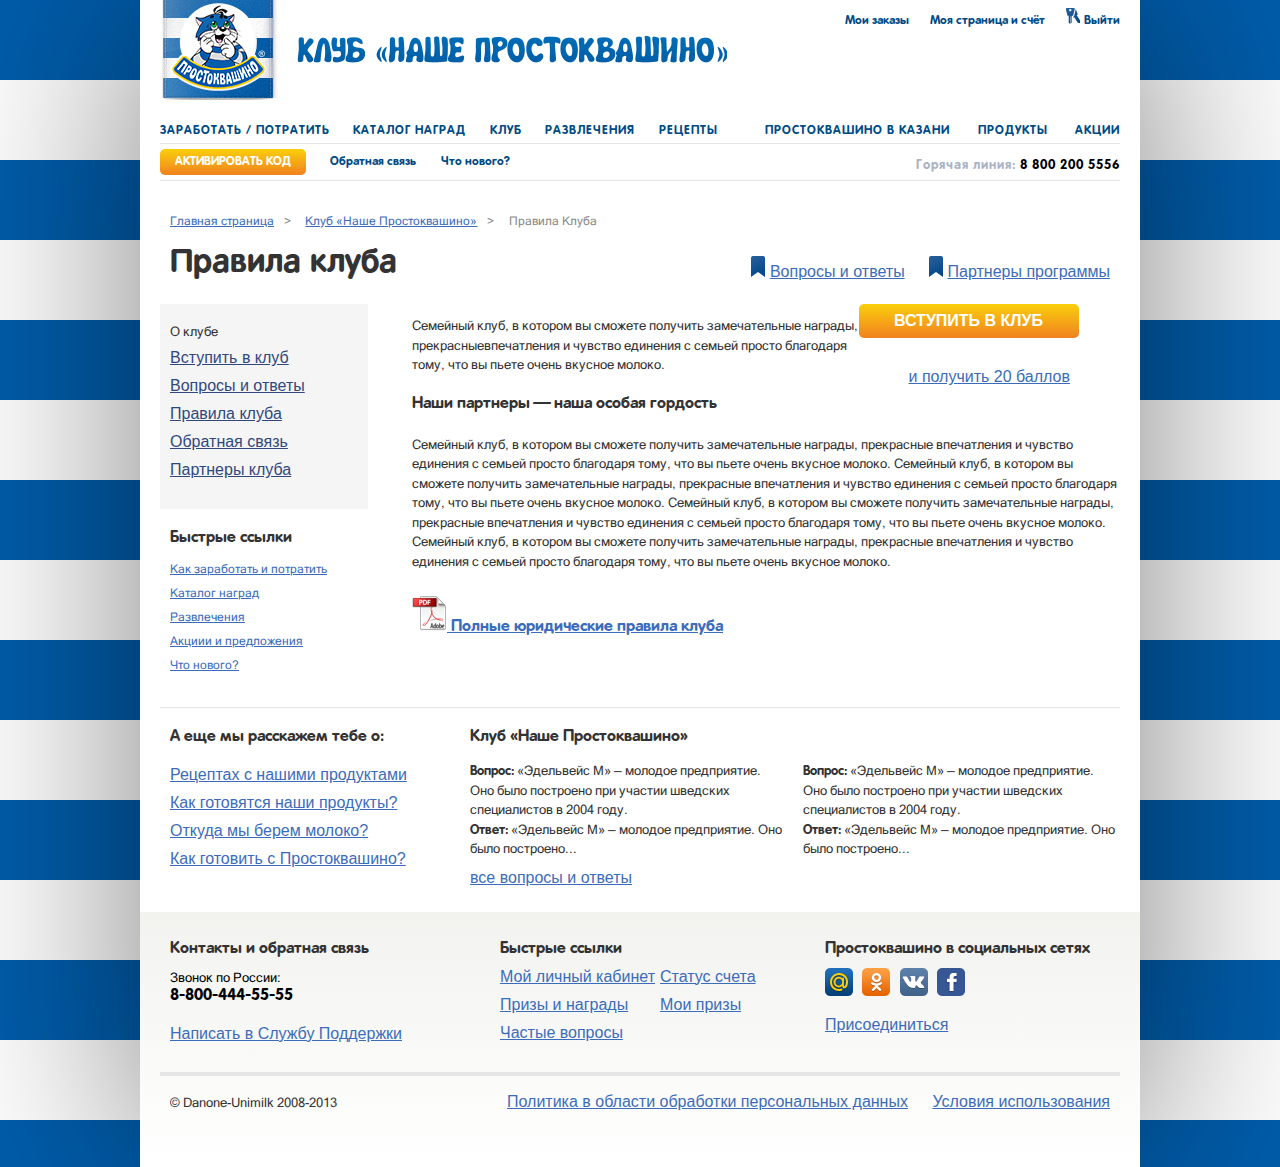
<file: index.html>
<!DOCTYPE html>
<html>
<head>
    <meta http-equiv="Content-Type" content="text/html; charset=utf-8">
    <meta name="viewport" content="width=device-width, initial-scale=1.0">
    <TITLE>PR_CLUB_Rules</TITLE>
    <link media="all" rel="stylesheet" type="text/css" href="css/reset.css">
    <link media="all" rel="stylesheet" type="text/css" href="css/style.css">
    <!--[if IE]>
    <link rel="stylesheet" type="text/css" href="css/ie.css"/>
    <![endif]-->
</head>
<body>
<div id="wrapper">
    <header id="header">
        <div class="header-logo">
            <div class="logo"><a href="#">PR_CLUB_Rules</a></div>
            <div class="authorization">
                <ul>
                    <li><a href="#">Мои заказы</a></li>
                    <li><a href="#">Моя страница и счёт</a></li>
                    <li><a class="key" href="#">Выйти</a></li>
                </ul>
            </div>
        </div>
        <nav class="main-nav">
                <ul class="main-left">
                    <li><a href="#">заработать / потратить</a></li>
                    <li><a href="#">Каталог наград</a></li>
                    <li><a href="#">Клуб</a></li>
                    <li><a href="#">Развлечения</a></li>
                    <li><a href="#">Рецепты</a></li>
                </ul>
                <ul class="main-right">
                    <li><a href="#">простоквашино в казани</a></li>
                    <li><a href="#">продукты</a></li>
                    <li><a href="#">акции</a></li>
                </ul>
        </nav>
        <div class="navbar">
                <ul>
                    <li><a class="primary_button" href="#">активировать код</a></li>
                    <li><a class="button_2" href="#">Обратная связь</a></li>
                    <li><a href="#">Что нового?</a></li>
                </ul>
                <div class="phone">
                    <a href="tel:8-800-200-5556">Горячая линия:<b> 8 800 200 5556 </b></a>
                </div>
        </div>
    </header>
    <main id="main">
        <div class="breadcrumbs">
            <ul>
                <li><a href="#">Главная страница</a></li>
                <li><a href="#">Клуб «Наше Простоквашино»</a></li>
                <li>Правила Клуба</li>
            </ul>
        </div>
        <ul class="title">
            <li><a href="#">Вопросы и ответы</a></li>
            <li><a href="#">Партнеры программы</a></li>
        </ul>
        <h1>Правила клуба</h1>

        <div class="main-container">
                <aside class="club-menu">
                    <div class="regulations">
                        <h3>О клубе</h3>
                        <ul>
                            <li><a href="#">Вступить в клуб</a></li>
                            <li><a href="#">Вопросы и ответы</a></li>
                            <li><a href="#">Правила клуба</a></li>
                            <li><a href="#">Обратная связь</a></li>
                            <li><a href="#">Партнеры клуба</a></li>
                        </ul>
                    </div>
                    <h2>Быстрые ссылки</h2>
                    <ul class="quick_links">
                        <li><a href="#">Как заработать и потратить</a></li>
                        <li><a href="#">Каталог наград</a></li>
                        <li><a href="#">Развлечения</a></li>
                        <li><a href="#">Акциии и предложения</a></li>
                        <li><a href="#">Что нового?</a></li>
                    </ul>
                </aside>
                <div class="main-inform">
                    <div class="scores">
                        <a class="new_member" href="#"><b>Вступить в клуб</b></a>
                        <span><a href="#">и получить 20 баллов</a></span>
                    </div>
                    <p>
                        Семейный клуб, в котором вы сможете получить замечательные награды, прекрасныевпечатления и
                        чувство единения с семьей просто благодаря тому, что вы пьете очень вкусное молоко.
                    </p>

                    <h2>Наши партнеры — наша особая гордость</h2>

                    <p class="text">Семейный клуб, в котором вы сможете получить замечательные награды, прекрасные
                        впечатления и чувство единения с семьей просто благодаря тому, что вы пьете очень вкусное
                        молоко. Семейный клуб, в котором вы сможете получить замечательные награды, прекрасные
                        впечатления и чувство единения с семьей просто благодаря тому, что вы пьете очень вкусное
                        молоко. Семейный клуб, в котором вы сможете получить замечательные награды, прекрасные
                        впечатления и чувство единения с семьей просто благодаря тому, что вы пьете очень вкусное
                        молоко. Семейный клуб, в котором вы сможете получить замечательные награды, прекрасные
                        впечатления и чувство единения с семьей просто благодаря тому, что вы пьете очень вкусное
                        молоко. </p>
                    <a class="rules" href="#" download>Полные юридические правила клуба</a>
                </div>
        </div>
        <div class="add-inform">
                <div class="we-inform">
                    <h2>А еще мы расскажем тебе о:</h2>
                    <ul>
                        <li><a href="#">Рецептах с нашими продуктами</a></li>
                        <li><a href="#">Как готовятся наши продукты?</a></li>
                        <li><a href="#">Откуда мы берем молоко?</a></li>
                        <li><a href="#">Как готовить с Простоквашино?</a></li>
                    </ul>
                </div>
                <div class="question">
                    <h2>Клуб «Наше Простоквашино»</h2>
                    <div class="question2">
                    <article>
                        <p><span class="bold">Вопрос:</span> «Эдельвейс М» — молодое предприятие. Оно было построено при
                        участии шведских специалистов в 2004 году.
                        </p>
                        <p><span class="bold">Ответ:</span> «Эдельвейс М» — молодое предприятие. Оно было построено...</p>
                    </article>
                    <article><p><span class="bold">Вопрос:</span> «Эдельвейс М» — молодое предприятие. Оно было построено
                        при участии шведских специалистов в 2004 году.
                        </p>
                        <p><span class="bold">Ответ:</span> «Эдельвейс М» — молодое предприятие. Оно было построено...</p>
                    </article>
                </div>
                    <a href="#">все вопросы и ответы</a>
                </div>
        </div>
    </main>
    <footer id="footer">
        <div class="footer_content">
                <div class="contact">
                    <h2>Контакты и обратная связь</h2>
                    <a class="phone2" href="tel:8-800-444-5555">Звонок по России:<br><span> 8-800-444-55-55 </span></a>
                    <br><a class="technical_support" href="#">Написать в Службу Поддержки</a>
                </div>
                <div class="quick-link">
                    <h2>Быстрые ссылки</h2>
                    <ul>
                        <li><a href="#">Мой личный кабинет</a></li>
                        <li><a href="#">Статус счета</a></li>
                        <li><a href="#">Призы и награды</a></li>
                        <li><a href="#">Мои призы</a></li>
                        <li><a href="#">Частые вопросы</a></li>
                    </ul>
                </div>
                <div class="social">
                    <h2>Простоквашино в социальных сетях</h2>
                    <ul>
                        <li class="mail-ru"><a href="https://mail.ru/">mail.ru</a></li>
                        <li class="ok"><a href="http://ok.ru/">ok</a></li>
                        <li class="vk"><a href="http://vk.com/">vk</a></li>
                        <li class="fb"><a href="https://www.facebook.com/">fb</a></li>
                    </ul>
                    <a href="#">Присоединиться</a>
                </div>
        </div>
        <div class="copyright">
                <p>&copy; Danone-Unimilk 2008-2013</p>
                <ul>
                    <li><a href="#">Политика в области обработки персональных данных</a></li>
                    <li><a href="#">Условия использования</a></li>
                </ul>
        </div>

    </footer>
</div>
</body>
</html>
</file>
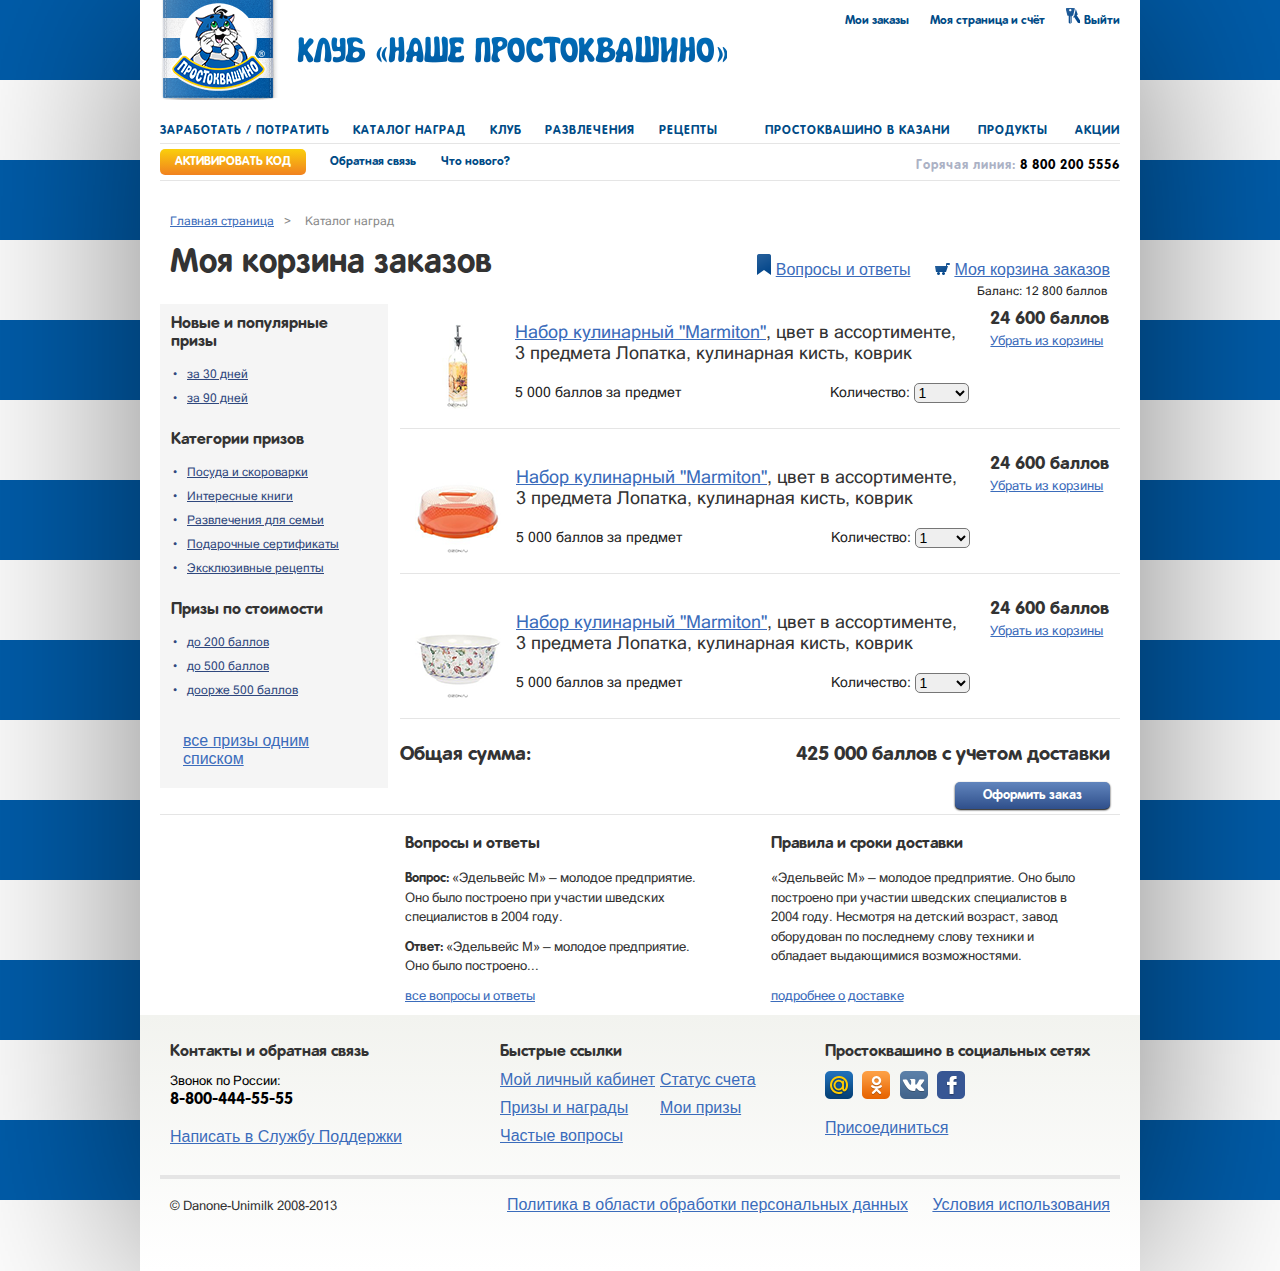
<file: cart.html>
<!DOCTYPE html>
<html>
<head>
    <meta http-equiv="Content-Type" content="text/html; charset=utf-8">
    <meta name="viewport" content="width=device-width, initial-scale=1.0">
    <TITLE>PR_CLUB_Cart</TITLE>
    <link media="all" rel="stylesheet" type="text/css" href="css/reset.css">
    <link media="all" rel="stylesheet" type="text/css" href="css/style.css">
    <!--[if IE]>
    <link rel="stylesheet" type="text/css" href="css/ie.css"/>
    <![endif]-->
</head>
<body>
<div id="wrapper">
    <header id="header">
        <div class="header-logo">
            <div class="logo"><a href="#">PR_CLUB_Rules</a></div>
            <div class="authorization">
                <ul>
                    <li><a href="#">Мои заказы</a></li>
                    <li><a href="#">Моя страница и счёт</a></li>
                    <li><a class="key" href="#">Выйти</a></li>
                </ul>
            </div>
        </div>
        <nav class="main-nav">
            <ul class="main-left">
                <li><a href="#">заработать / потратить</a></li>
                <li><a href="#">Каталог наград</a></li>
                <li><a href="#">Клуб</a></li>
                <li><a href="#">Развлечения</a></li>
                <li><a href="#">Рецепты</a></li>
            </ul>
            <ul class="main-right">
                <li><a href="#">простоквашино в казани</a></li>
                <li><a href="#">продукты</a></li>
                <li><a href="#">акции</a></li>
            </ul>
        </nav>
        <div class="navbar">
            <ul>
                <li><a class="primary_button" href="#">активировать код</a></li>
                <li><a class="button_2" href="#">Обратная связь</a></li>
                <li><a href="#">Что нового?</a></li>
            </ul>
            <div class="phone">
                <a href="tel:8-800-200-5556">Горячая линия:<b> 8 800 200 5556 </b></a>
            </div>
        </div>
    </header>
    <main id="main">
        <div class="breadcrumbs">
            <ul>
                <li><a href="#">Главная страница</a></li>
                <li>Каталог наград</li>
            </ul>
        </div>
        <div class="menu_score">
            <ul>
                <li class="que"><a href="#">Вопросы и ответы</a></li>
                <li class="order"><a href="#">Моя корзина заказов</a></li>
            </ul>
            <span>Баланс: 12 800 баллов</span>
        </div>
        <h1>Моя корзина заказов</h1>

        <div class="main-container">
                <aside class="club-menu">
                    <div class="awards">
                        <h2>Новые и популярные призы</h2>
                        <ul>
                            <li><a href="#">за 30 дней</a></li>
                            <li><a href="#">за 90 дней</a></li>
                        </ul>

                        <h2>Категории призов</h2>
                        <ul>
                            <li><a href="#">Посуда и скороварки</a></li>
                            <li><a href="#">Интересные книги</a></li>
                            <li><a href="#">Развлечения для семьи</a></li>
                            <li><a href="#">Подарочные сертификаты</a></li>
                            <li><a href="#">Эксклюзивные рецепты</a></li>
                        </ul>
                        <h2>Призы по стоимости</h2>
                        <ul>
                            <li><a href="#">до 200 баллов</a></li>
                            <li><a href="#">до 500 баллов</a></li>
                            <li><a href="#">доорже 500 баллов</a></li>
                        </ul>
                        <a class="all-awards" href="#">все призы одним списком</a></div>
                </aside>
                <div class="main-content">
                    <form action="#" class="inquiry-form">
                        <ul class="prizes">
                            <li>
                                <figure class="figure"><img src="images/img-cart-1.png" alt="marmiton"></figure>
                                <div class="prize">
                                    <div class="award-description">
                                        <p><a href="#">Набор кулинарный "Marmiton"</a>, цвет в ассортименте, 3 предмета
                                            Лопатка,
                                            кулинарная кисть, коврик</p>
                                        <span>5 000 баллов за предмет</span>
                                        <span class="cart-amt">Количество: <select name="quantity">
                                            <option selected value="1">1</option>
                                            <option value="2">2</option>
                                            <option value="3">3</option>
                                            <option value="4">4</option>
                                            <option value="5">5</option>
                                            </select>
                                        </span>
                                    </div>
                                    <div class="remove_cart">
                                        <span>24 600 баллов<a href="#">Убрать из корзины</a></span>
                                    </div>
                                </div>
                            </li>
                            <li>
                                <figure class="figure"><img src="images/img-cart-2.png" alt="marmiton"></figure>
                                <div class="prize">
                                    <div class="award-description">
                                        <p><a href="#">Набор кулинарный "Marmiton"</a>, цвет в ассортименте, 3 предмета
                                            Лопатка,
                                            кулинарная кисть, коврик</p>
                                        <span>5 000 баллов за предмет</span>
                                        <span class="cart-amt">Количество: <select name="quantity">
                                            <option selected value="1">1</option>
                                            <option value="2">2</option>
                                            <option value="3">3</option>
                                            <option value="4">4</option>
                                            <option value="5">5</option>
                                        </select>
                                        </span>
                                    </div>
                                    <div class="remove_cart">
                                        <span>24 600 баллов<a href="#">Убрать из корзины</a></span>
                                    </div>
                                </div>
                            </li>
                            <li>
                                <figure class="figure"><img src="images/img-cart-3.png" alt="marmiton"></figure>
                                <div class="prize">
                                    <div class="award-description">
                                        <p><a href="#">Набор кулинарный "Marmiton"</a>, цвет в ассортименте, 3 предмета
                                            Лопатка,
                                            кулинарная кисть, коврик</p>
                                        <span>5 000 баллов за предмет</span>
                                        <span class="cart-amt">Количество: <select name="quantity">
                                            <option selected value="1">1</option>
                                            <option value="2">2</option>
                                            <option value="3">3</option>
                                            <option value="4">4</option>
                                            <option value="5">5</option>
                                        </select>
                                        </span>
                                    </div>
                                    <div class="remove_cart">
                                        <span>24 600 баллов<a href="#">Убрать из корзины</a></span>
                                    </div>
                                </div>
                            </li>
                        </ul>
                        <div class="order-price">
                            <span>Общая сумма:</span>
                            <div class="checkout">
                                <span>425 000 баллов с учетом доставки</span>
                                <input class="code_button" type="button" value="Оформить заказ">
                            </div>
                        </div>

                    </form>

            </div>
        </div>
        <div class="add-inform-cart">
            <h2>Вопросы и ответы</h2>
            <article>
                <p><span class="bold">Вопрос:</span> «Эдельвейс М» — молодое предприятие. Оно было построено при
                    участии шведских специалистов в 2004 году.
                </p>

                <p><span class="bold">Ответ:</span> «Эдельвейс М» — молодое предприятие. Оно было построено...
                </p>
                <a href="#">все вопросы и ответы</a>
            </article>
            <h2>Правила и сроки доставки</h2>
            <article>
                <p class="rules">«Эдельвейс М» — молодое предприятие. Оно было построено при участии шведских
                    специалистов в 2004 году. Несмотря на детский возраст, завод оборудован по последнему слову техники
                    и
                    обладает выдающимися возможностями.</p>
                <a href="#">подробнее о доставке</a>
            </article>
        </div>

    </main>
    <footer id="footer">
        <div class="footer_content">
            <div class="contact">
                <h2>Контакты и обратная связь</h2>
                <a class="phone2" href="tel:8-800-444-5555">Звонок по России:<br><span> 8-800-444-55-55 </span></a>
                <br><a class="technical_support" href="#">Написать в Службу Поддержки</a>
            </div>
            <div class="quick-link">
                <h2>Быстрые ссылки</h2>
                <ul>
                    <li><a href="#">Мой личный кабинет</a></li>
                    <li><a href="#">Статус счета</a></li>
                    <li><a href="#">Призы и награды</a></li>
                    <li><a href="#">Мои призы</a></li>
                    <li><a href="#">Частые вопросы</a></li>
                </ul>
            </div>
            <div class="social">
                <h2>Простоквашино в социальных сетях</h2>
                <ul>
                    <li class="mail-ru"><a href="https://mail.ru/">mail.ru</a></li>
                    <li class="ok"><a href="http://ok.ru/">ok</a></li>
                    <li class="vk"><a href="http://vk.com/">vk</a></li>
                    <li class="fb"><a href="https://www.facebook.com/">fb</a></li>
                </ul>
                <a href="#">Присоединиться</a>
            </div>
        </div>
        <div class="copyright">
            <p>&copy; Danone-Unimilk 2008-2013</p>
            <ul>
                <li><a href="#">Политика в области обработки персональных данных</a></li>
                <li><a href="#">Условия использования</a></li>
            </ul>
        </div>

    </footer>
</div>
</body>
</html>
</file>
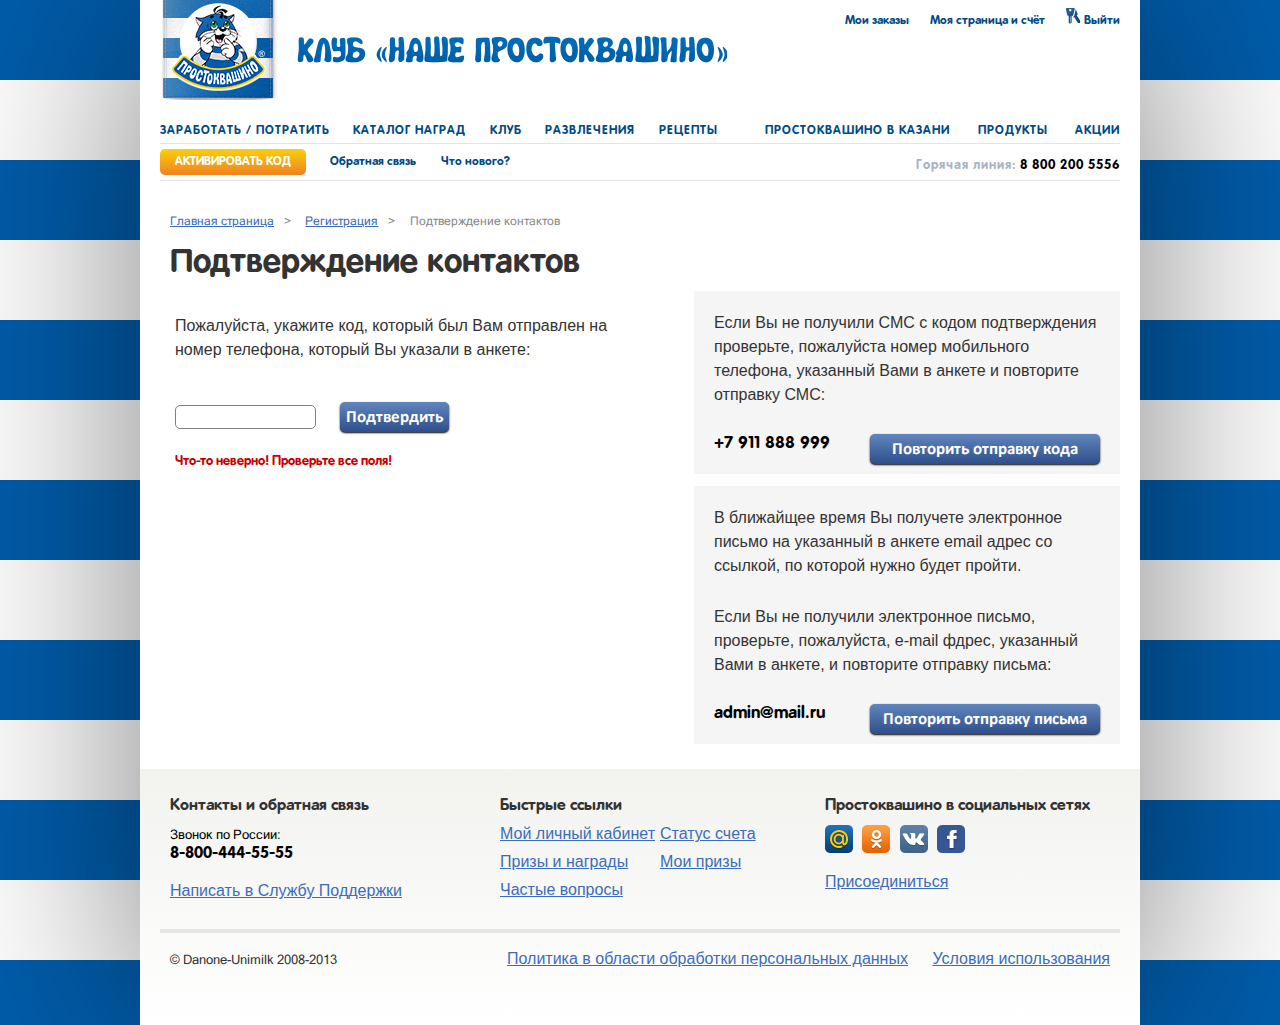
<file: contacts.html>
<!DOCTYPE html>
<html>
<head>
    <meta http-equiv="Content-Type" content="text/html; charset=utf-8">
    <meta name="viewport" content="width=device-width, initial-scale=1.0">
    <TITLE>PR_CLUB_Contacts</TITLE>
    <link media="all" rel="stylesheet" type="text/css" href="css/reset.css">
    <link media="all" rel="stylesheet" type="text/css" href="css/style.css">
    <!--[if IE]>
    <link rel="stylesheet" type="text/css" href="css/ie.css"/>
    <![endif]-->
</head>
<body>
<div id="wrapper">
    <header id="header">
        <div class="header-logo">
            <div class="logo"><a href="#">PR_CLUB_Rules</a></div>
            <div class="authorization">
                <ul>
                    <li><a href="#">Мои заказы</a></li>
                    <li><a href="#">Моя страница и счёт</a></li>
                    <li><a class="key" href="#">Выйти</a></li>
                </ul>
            </div>
        </div>
        <nav class="main-nav">
            <ul class="main-left">
                <li><a href="#">заработать / потратить</a></li>
                <li><a href="#">Каталог наград</a></li>
                <li><a href="#">Клуб</a></li>
                <li><a href="#">Развлечения</a></li>
                <li><a href="#">Рецепты</a></li>
            </ul>
            <ul class="main-right">
                <li><a href="#">простоквашино в казани</a></li>
                <li><a href="#">продукты</a></li>
                <li><a href="#">акции</a></li>
            </ul>
        </nav>
        <div class="navbar">
            <ul>
                <li><a class="primary_button" href="#">активировать код</a></li>
                <li><a class="button_2" href="#">Обратная связь</a></li>
                <li><a href="#">Что нового?</a></li>
            </ul>
            <div class="phone">
                <a href="tel:8-800-200-5556">Горячая линия:<b> 8 800 200 5556 </b></a>
            </div>
        </div>
    </header>
    <main id="main">
        <div class="breadcrumbs">
            <ul>
                <li><a href="#">Главная страница</a></li>
                <li><a href="#">Регистрация</a></li>
                <li>Подтверждение контактов</li>
            </ul>
        </div>
        <h1>Подтверждение контактов</h1>

        <div class="main-form">
            <div class="confirmation_code">
                    <p>Пожалуйста, укажите код, который был Вам отправлен на номер телефона,
                        который Вы указали в анкете:</p>
                    <input class="form" type="password">
                    <input class="code_button" type="button" value="Подтвердить">
                <p class="attention">Что-то неверно! Проверьте все поля!</p>
            </div>
            <div class="repeat_code">
                <div class="code_phone">
                    <p>Если Вы не получили СМС с кодом подтверждения проверьте,
                        пожалуйста номер мобильного телефона, указанный Вами
                        в анкете и повторите отправку СМС:</p>
                    <span>+7 911 888 999</span>
                    <input class="code_button" type="button" value="Повторить отправку кода">
                </div>
                <div class="code_email">
                    <p>В ближайщее время Вы получете электронное письмо
                        на указанный в анкете email адрес со ссылкой,
                        по которой нужно будет пройти.</p>

                    <p>Если Вы не получили электронное письмо, проверьте,
                        пожалуйста, e-mail фдрес, указанный Вами в анкете,
                        и повторите отправку письма:</p>
                    <span>admin@mail.ru</span>
                    <input class="code_button" type="button" value="Повторить отправку письма">
                </div>

            </div>
        </div>
    </main>
    <footer id="footer">
        <div class="footer_content">
            <div class="contact">
                <h2>Контакты и обратная связь</h2>
                <a class="phone2" href="tel:8-800-444-5555">Звонок по России:<br><span> 8-800-444-55-55 </span></a>
                <br><a class="technical_support" href="#">Написать в Службу Поддержки</a>
            </div>
            <div class="quick-link">
                <h2>Быстрые ссылки</h2>
                <ul>
                    <li><a href="#">Мой личный кабинет</a></li>
                    <li><a href="#">Статус счета</a></li>
                    <li><a href="#">Призы и награды</a></li>
                    <li><a href="#">Мои призы</a></li>
                    <li><a href="#">Частые вопросы</a></li>
                </ul>
            </div>
            <div class="social">
                <h2>Простоквашино в социальных сетях</h2>
                <ul>
                    <li class="mail-ru"><a href="https://mail.ru/">mail.ru</a></li>
                    <li class="ok"><a href="http://ok.ru/">ok</a></li>
                    <li class="vk"><a href="http://vk.com/">vk</a></li>
                    <li class="fb"><a href="https://www.facebook.com/">fb</a></li>
                </ul>
                <a href="#">Присоединиться</a>
            </div>
        </div>
        <div class="copyright">
            <p>&copy; Danone-Unimilk 2008-2013</p>
            <ul>
                <li><a href="#">Политика в области обработки персональных данных</a></li>
                <li><a href="#">Условия использования</a></li>
            </ul>
        </div>
    </footer>
</div>
</body>
</html>
</file>
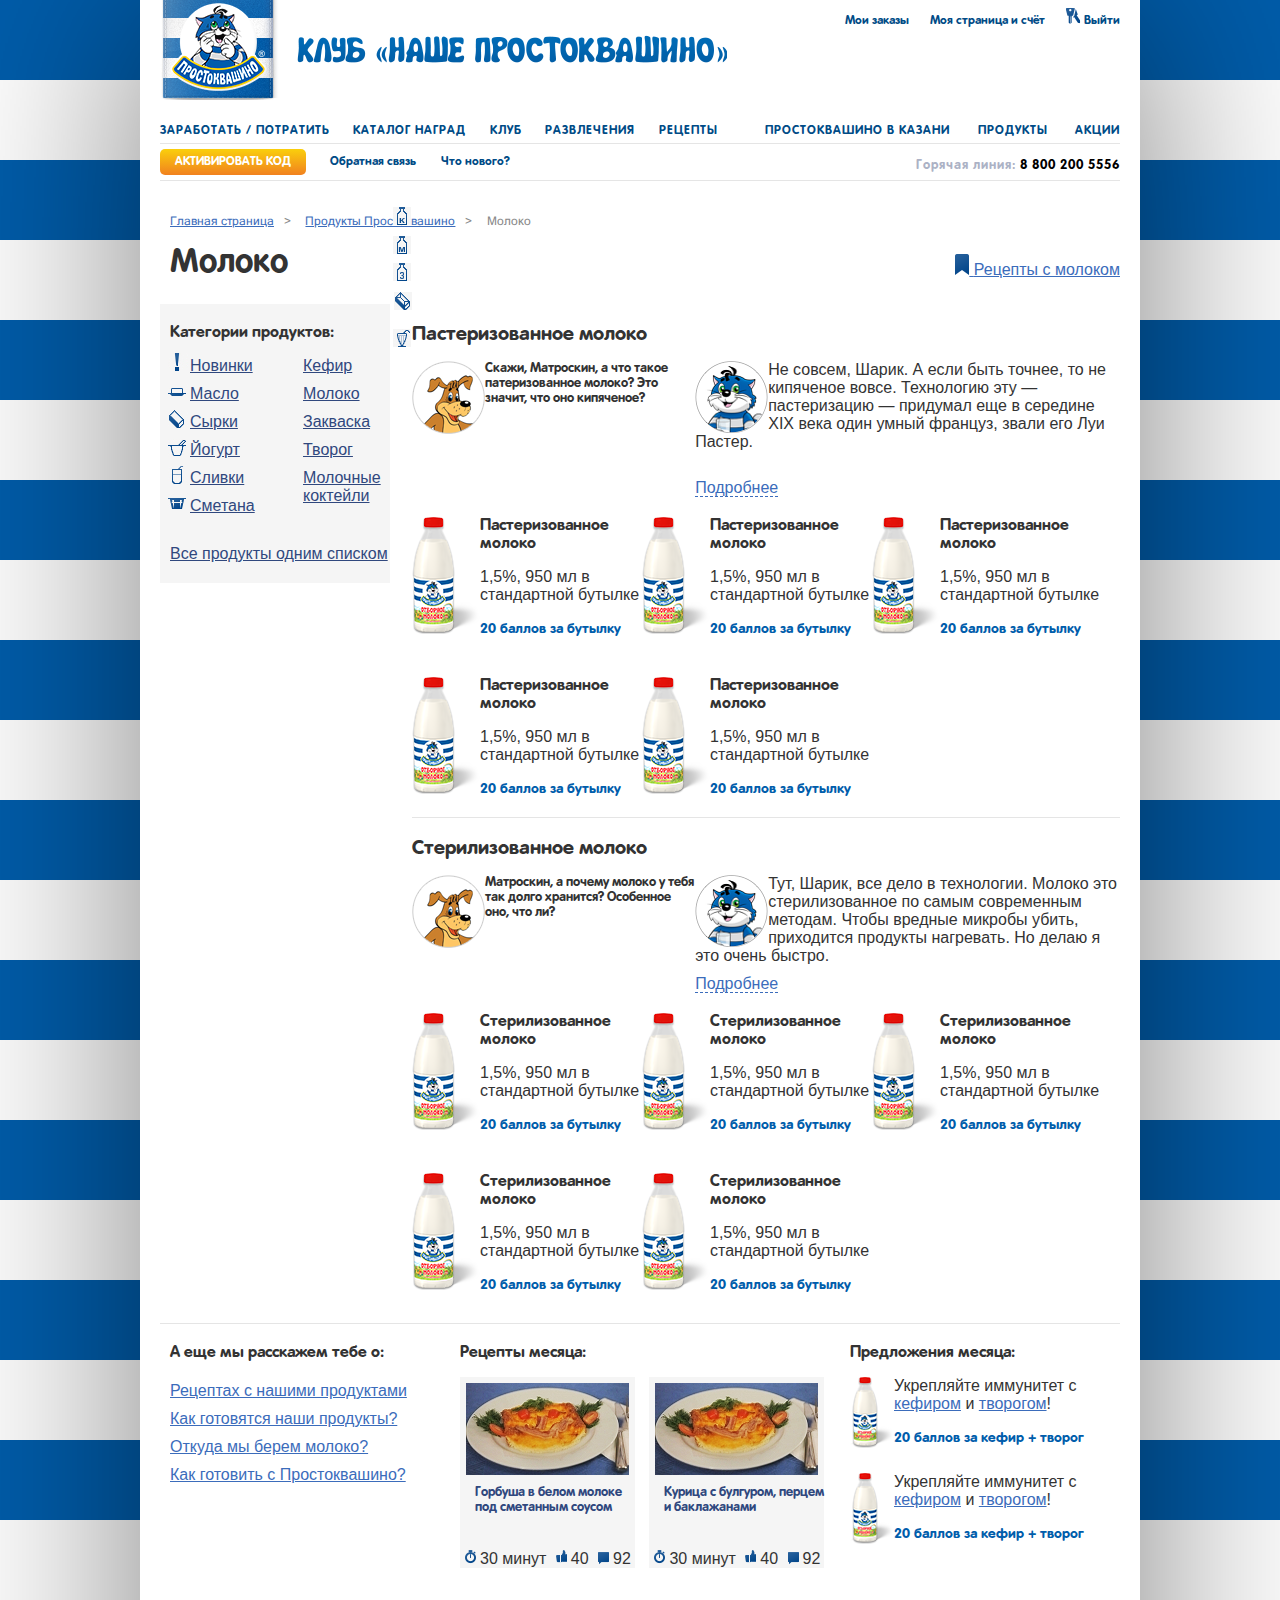
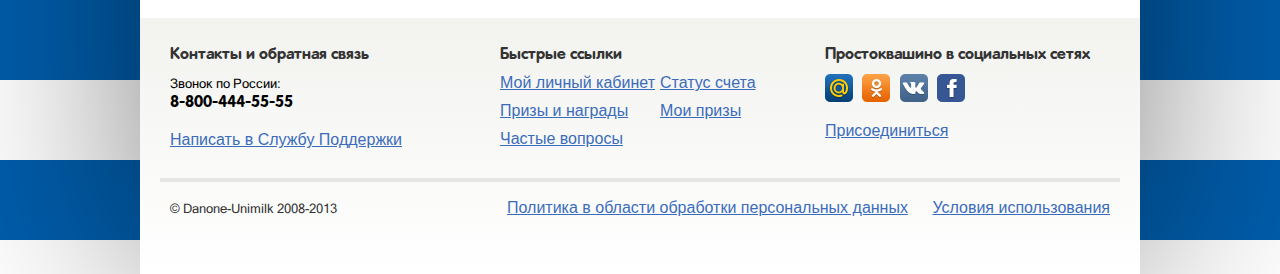
<file: products_milk.html>
<!DOCTYPE html>
<html>
<head>
    <meta http-equiv="Content-Type" content="text/html; charset=utf-8">
    <meta name="viewport" content="width=device-width, initial-scale=1.0">
    <TITLE>PR_CLUB_products_milk</TITLE>
    <link media="all" rel="stylesheet" type="text/css" href="css/reset.css">
    <link media="all" rel="stylesheet" type="text/css" href="css/style.css">
    <!--[if IE]>
    <link rel="stylesheet" type="text/css" href="css/ie.css"/>
    <![endif]-->
</head>
<body>
<div id="wrapper">
    <header id="header">
        <div class="header-logo">
            <div class="logo"><a href="#">PR_CLUB_Rules</a></div>
            <div class="authorization">
                <ul>
                    <li><a href="#">Мои заказы</a></li>
                    <li><a href="#">Моя страница и счёт</a></li>
                    <li><a class="key" href="#">Выйти</a></li>
                </ul>
            </div>
        </div>
        <nav class="main-nav">
            <ul class="main-left">
                <li><a href="#">заработать / потратить</a></li>
                <li><a href="#">Каталог наград</a></li>
                <li><a href="#">Клуб</a></li>
                <li><a href="#">Развлечения</a></li>
                <li><a href="#">Рецепты</a></li>
            </ul>
            <ul class="main-right">
                <li><a href="#">простоквашино в казани</a></li>
                <li><a href="#">продукты</a></li>
                <li><a href="#">акции</a></li>
            </ul>
        </nav>
        <div class="navbar">
            <ul>
                <li><a class="primary_button" href="#">активировать код</a></li>
                <li><a class="button_2" href="#">Обратная связь</a></li>
                <li><a href="#">Что нового?</a></li>
            </ul>
            <div class="phone">
                <a href="tel:8-800-200-5556">Горячая линия:<b> 8 800 200 5556 </b></a>
            </div>
        </div>
    </header>
    <main id="main">
        <div class="breadcrumbs">
            <ul>
                <li><a href="#">Главная страница</a></li>
                <li><a href="#">Продукты Простоквашино</a></li>
                <li>Молоко</li>
            </ul>
        </div>
        <div class="recipes_milk">
            <a href="#">Рецепты с молоком</a>
        </div>
        <h1>Молоко</h1>
        <div class="main-container">
            <aside class="club-menu">
                <div class="product">
                    <h2>Категории продуктов:</h2>
                    <ul>
                        <li class="novelty"><a href="#">Новинки</a></li>
                        <li class="butter"><a href="#">Масло</a></li>
                        <li class="cheese"><a href="#">Сырки</a></li>
                        <li class="yogurt"><a href="#">Йогурт</a></li>
                        <li class="cream"><a href="#">Сливки</a></li>
                        <li class="sour-cream"><a href="#">Сметана</a></li>
                        <li class="kefir"><a href="#">Кефир</a></li>
                        <li class="milk"><a href="#">Молоко</a></li>
                        <li class="leaven"><a href="#">Закваска</a></li>
                        <li class="curd"><a href="#">Творог</a></li>
                        <li class="milkshakes"><a href="#">Молочные коктейли</a></li>
                    </ul>
                    <a class="all-awards" href="#">Все продукты одним списком</a>
                </div>
            </aside>
            <div class="main-milk">
                <div class="paster-milk">
                    <h2>Пастеризованное молоко</h2>

                    <div class="dialog">
                        <div class="dog-dialog">
                            <img src="images/img-milk-1.png" alt="dog">
                            <span>Скажи, Матроскин, а что такое патеризованное молоко? Это значит, что оно кипяченое?</span>
                        </div>
                        <div class="cat-dialog">
                                <img src="images/img-milk-2.png" alt="dog">

                                <p>Не совсем, Шарик. А если быть точнее, то не кипяченое вовсе. Технологию эту —
                                    пастеризацию — придумал еще в середине XIX века один умный француз, звали его Луи
                                    Пастер.</p><br>

                                <a class="modal-link-paster" href="#">Подробнее</a>
                            <div class="overlay1">
                                <div class="modal-dialog">
                                    <img src="images/img-milk-2.png" alt="dog">
                                    <p>Не совсем, Шарик. А если быть точнее, то не кипяченое вовсе. Технологию эту —
                                        пастеризацию — придумал еще в середине XIX века один умный француз, звали его
                                        Луи Пастер.</p>

                                    <p>Метод он изобрел уникальный. До кипения мы молоко не доводим, а значит, сохраняем
                                        пользу.</p>

                                    <p>Для этого молоко нагревают не сильно меньше 100°.</p>

                                    <p>Но ты, Шарик, имей в виде, что продукт этот хранится всего несколько суток. Так
                                        что допивай быстрее, а я тебе еще принесу</p>
                                    <a class="modal-link close" href="#">Скрыть</a>
                                </div>
                            </div>
                        </div>
                    </div>
                    <ul>
                        <li class="product-milk">
                            <img src="images/img-milk-3.png" alt="milk">

                            <h2>Пастеризованное молоко</h2>
                            <span>1,5%, 950 мл в стандартной бутылке</span>
                            <a href="#">20 баллов за бутылку</a>
                        </li>
                        <li class="product-milk">
                            <img src="images/img-milk-3.png" alt="milk">

                            <h2>Пастеризованное молоко</h2>
                            <span>1,5%, 950 мл в стандартной бутылке</span>
                            <a href="#">20 баллов за бутылку</a>
                        </li>
                        <li class="product-milk">
                            <img src="images/img-milk-3.png" alt="milk">

                            <h2>Пастеризованное молоко</h2>
                            <span>1,5%, 950 мл в стандартной бутылке</span>
                            <a href="#">20 баллов за бутылку</a>
                        </li>
                        <li class="product-milk">
                            <img src="images/img-milk-3.png" alt="milk">

                            <h2>Пастеризованное молоко</h2>
                            <span>1,5%, 950 мл в стандартной бутылке</span>
                            <a href="#">20 баллов за бутылку</a>
                        </li>
                        <li class="product-milk">
                            <img src="images/img-milk-3.png" alt="milk">

                            <h2>Пастеризованное молоко</h2>
                            <span>1,5%, 950 мл в стандартной бутылке</span>
                            <a href="#">20 баллов за бутылку</a>
                        </li>
                    </ul>
                </div>
                <div class="steril-milk">
                    <h2>Стерилизованное молоко</h2>

                    <div class="dialog">
                        <div class="dog-dialog">
                            <img src="images/img-milk-1.png" alt="dog">
                            <span>Матроскин, а почему молоко у тебя так долго хранится? Особенное оно, что ли?</span>
                        </div>
                        <div class="cat-dialog">
                            <img src="images/img-milk-2.png" alt="dog">

                            <p>Тут, Шарик, все дело в технологии. Молоко это стерилизованное по самым современным
                                методам. Чтобы вредные микробы убить, приходится продукты нагревать. Но делаю я это
                                очень быстро.
                            </p>
                            <a class="modal-link-steril" href="#">Подробнее</a>
                            <div class="overlay2">
                                <div class="modal-dialog">
                                    <img src="images/img-milk-2.png" alt="dog">
                                    <p>Тут, Шарик, все дело в технологии. Молоко это стерилизованное по самым современным
                                        методам. Чтобы вредные микробы убить, приходится продукты нагревать. Но делаю я это
                                        очень быстро.
                                    </p>
                                    <p>После стерилизации молоко сохраняет ценные питательные качества и хорошо усваивается организмом.</p>
                                    <p>Стерилизованные таким способом молоко и сливки не изменяют своего перво­начального цвета и вкуса и совершенно не имеют привкуса кипяченого молока.</p>
                                    <a class="modal-link close" href="#">Скрыть</a>
                                </div>
                            </div>
                        </div>
                    </div>
                    <ul>
                        <li class="product-milk">
                            <img src="images/img-milk-3.png" alt="milk">
                            <h2>Стерилизованное молоко</h2>
                            <span>1,5%, 950 мл в стандартной бутылке</span>
                            <a href="#">20 баллов за бутылку</a>
                        </li>
                        <li class="product-milk">
                            <img src="images/img-milk-3.png" alt="milk">
                            <h2>Стерилизованное молоко</h2>
                            <span>1,5%, 950 мл в стандартной бутылке</span>
                            <a href="#">20 баллов за бутылку</a>
                        </li>
                        <li class="product-milk">
                            <img src="images/img-milk-3.png" alt="milk">
                            <h2>Стерилизованное молоко</h2>
                            <span>1,5%, 950 мл в стандартной бутылке</span>
                            <a href="#">20 баллов за бутылку</a>
                        </li>
                        <li class="product-milk">
                            <img src="images/img-milk-3.png" alt="milk">
                            <h2>Стерилизованное молоко</h2>
                            <span>1,5%, 950 мл в стандартной бутылке</span>
                            <a href="#">20 баллов за бутылку</a>
                        </li>
                        <li class="product-milk">
                            <img src="images/img-milk-3.png" alt="milk">
                            <h2>Стерилизованное молоко</h2>
                            <span>1,5%, 950 мл в стандартной бутылке</span>
                            <a href="#">20 баллов за бутылку</a>
                        </li>
                    </ul>

                </div>
            </div>
        </div>
        <div class="add-inform">
            <div class="we-inform">
                <h2>А еще мы расскажем тебе о:</h2>
                <ul>
                    <li><a href="#">Рецептах с нашими продуктами</a></li>
                    <li><a href="#">Как готовятся наши продукты?</a></li>
                    <li><a href="#">Откуда мы берем молоко?</a></li>
                    <li><a href="#">Как готовить с Простоквашино?</a></li>
                </ul>
            </div>
            <div class="recipes">
                <h2>Рецепты месяца:</h2>
                <div class="recipes_month">
                    <img src="images/img-milk-5.png" alt="fish">
                    <a href="#">Горбуша в белом молоке под сметанным соусом</a>
                    <ul>
                        <li class="minutes">30 минут</li>
                        <li class="like">40</li>
                        <li class="comment">92</li>
                    </ul>
                </div>
                <div class="recipes_month">
                    <img src="images/img-milk-5.png" alt="fish">
                    <a href="#">Курица с булгуром, перцем и баклажанами</a>
                    <ul>
                        <li class="minutes">30 минут</li>
                        <li class="like">40</li>
                        <li class="comment">92</li>
                    </ul>
                </div>
            </div>
            <div class="offer">
                <h2>Предложения месяца:</h2>
                <div class="offer_kefir">
                    <img src="images/img-milk-6.png" alt="milk">
                    <span>Укрепляйте иммунитет с <a href="#">кефиром</a> и <a href="#">творогом</a>!</span>
                    <a href="#">20 баллов за кефир + творог</a>
                </div>
                <div class="offer_kefir">
                    <img src="images/img-milk-6.png" alt="milk">
                    <span>Укрепляйте иммунитет с <a href="#">кефиром</a> и <a href="#">творогом</a>!</span>
                    <a href="#">20 баллов за кефир + творог</a>
                </div>
            </div>
        </div>
    </main>
    <footer id="footer">
        <div class="footer_content">
            <div class="contact">
                <h2>Контакты и обратная связь</h2>
                <a class="phone2" href="tel:8-800-444-5555">Звонок по России:<br><span> 8-800-444-55-55 </span></a>
                <br><a class="technical_support" href="#">Написать в Службу Поддержки</a>
            </div>
            <div class="quick-link">
                <h2>Быстрые ссылки</h2>
                <ul>
                    <li><a href="#">Мой личный кабинет</a></li>
                    <li><a href="#">Статус счета</a></li>
                    <li><a href="#">Призы и награды</a></li>
                    <li><a href="#">Мои призы</a></li>
                    <li><a href="#">Частые вопросы</a></li>
                </ul>
            </div>
            <div class="social">
                <h2>Простоквашино в социальных сетях</h2>
                <ul>
                    <li class="mail-ru"><a href="https://mail.ru/">mail.ru</a></li>
                    <li class="ok"><a href="http://ok.ru/">ok</a></li>
                    <li class="vk"><a href="http://vk.com/">vk</a></li>
                    <li class="fb"><a href="https://www.facebook.com/">fb</a></li>
                </ul>
                <a href="#">Присоединиться</a>
            </div>
        </div>
        <div class="copyright">
            <p>&copy; Danone-Unimilk 2008-2013</p>
            <ul>
                <li><a href="#">Политика в области обработки персональных данных</a></li>
                <li><a href="#">Условия использования</a></li>
            </ul>
        </div>
    </footer>
</div>
<script type="text/javascript" src="script/jquery-2.2.0.js"></script>
<script type="text/javascript" src="script/script.js"></script>
</body>
</html>
</file>
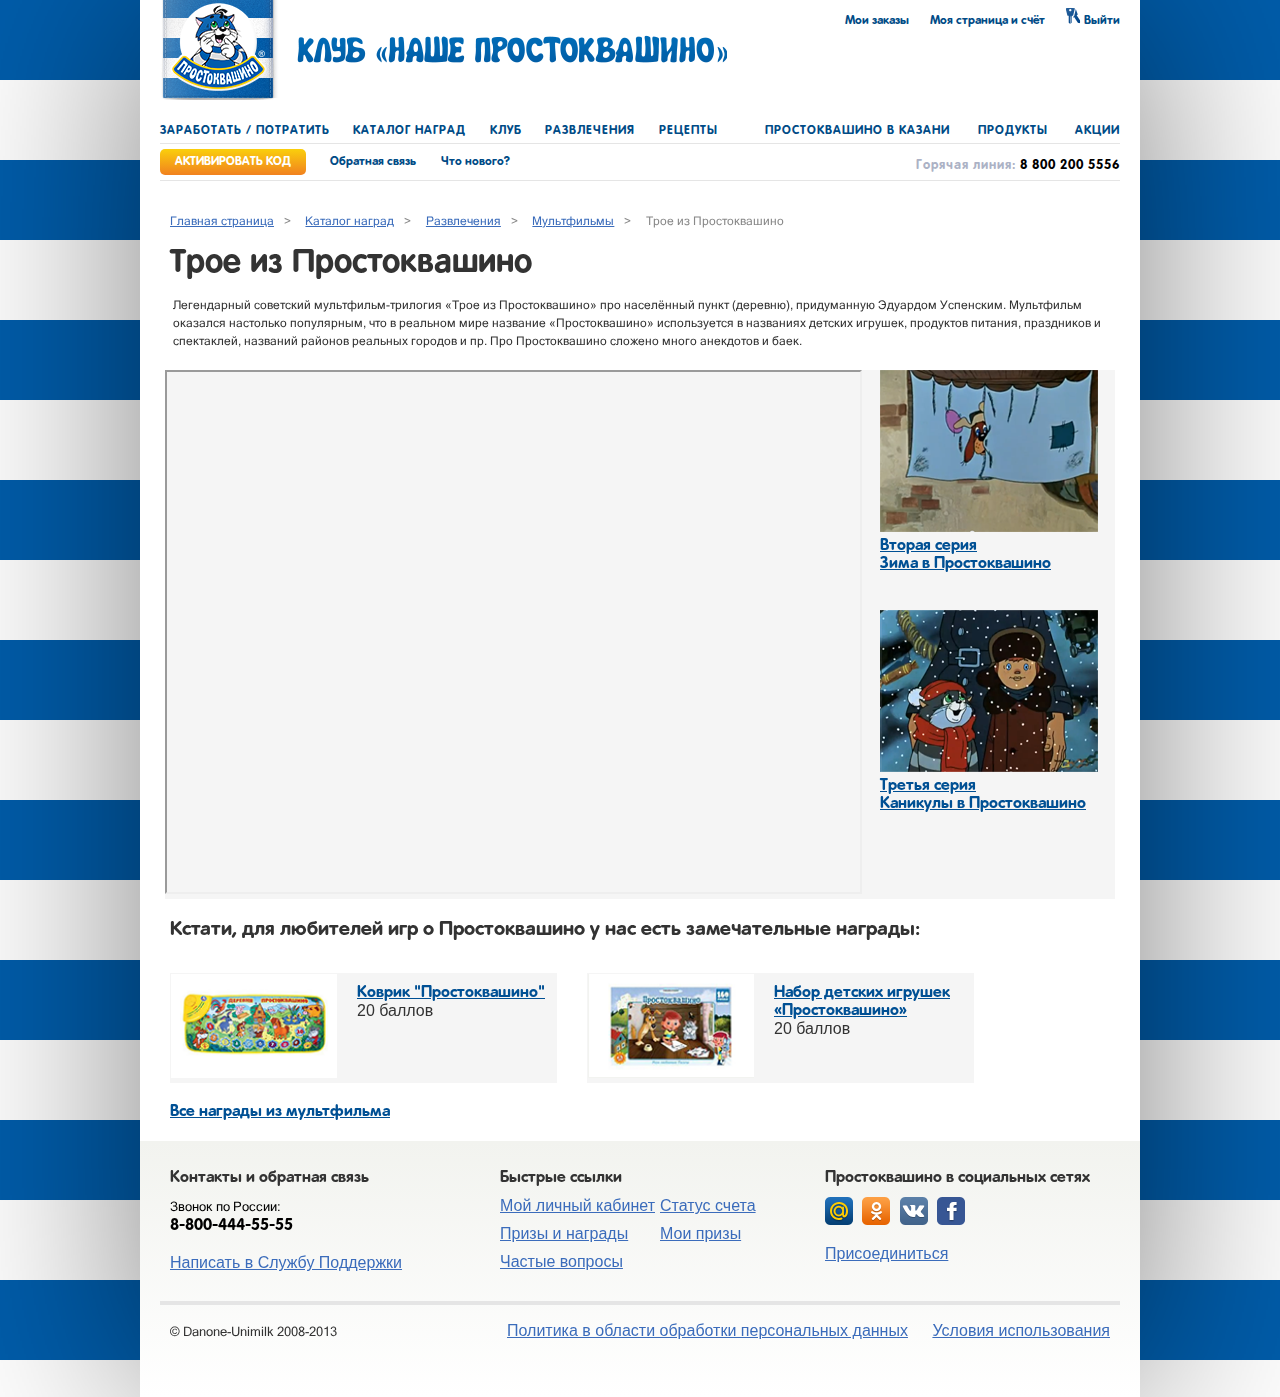
<file: video.html>
<!DOCTYPE html>
<html>
<head>
    <meta http-equiv="Content-Type" content="text/html; charset=utf-8">
    <meta name="viewport" content="width=device-width, initial-scale=1.0">
    <TITLE>PR_CLUB_Movie</TITLE>
    <link media="all" rel="stylesheet" type="text/css" href="css/reset.css">
    <link media="all" rel="stylesheet" type="text/css" href="css/style.css">
    <!--[if IE]>
    <link rel="stylesheet" type="text/css" href="css/ie.css"/>
    <![endif]-->
</head>
<body>
<div id="wrapper">
    <header id="header">
        <div class="header-logo">
            <div class="logo"><a href="#">PR_CLUB_Rules</a></div>
            <div class="authorization">
                <ul>
                    <li><a href="#">Мои заказы</a></li>
                    <li><a href="#">Моя страница и счёт</a></li>
                    <li><a class="key" href="#">Выйти</a></li>
                </ul>
            </div>
        </div>
        <nav class="main-nav">
            <ul class="main-left">
                <li><a href="#">заработать / потратить</a></li>
                <li><a href="#">Каталог наград</a></li>
                <li><a href="#">Клуб</a></li>
                <li><a href="#">Развлечения</a></li>
                <li><a href="#">Рецепты</a></li>
            </ul>
            <ul class="main-right">
                <li><a href="#">простоквашино в казани</a></li>
                <li><a href="#">продукты</a></li>
                <li><a href="#">акции</a></li>
            </ul>
        </nav>
        <div class="navbar">
            <ul>
                <li><a class="primary_button" href="#">активировать код</a></li>
                <li><a class="button_2" href="#">Обратная связь</a></li>
                <li><a href="#">Что нового?</a></li>
            </ul>
            <div class="phone">
                <a href="tel:8-800-200-5556">Горячая линия:<b> 8 800 200 5556 </b></a>
            </div>
        </div>
    </header>
    <main id="main">
        <div class="breadcrumbs">
            <ul>
                <li><a href="#">Главная страница</a></li>
                <li><a href="#">Каталог наград</a></li>
                <li><a href="#">Развлечения</a></li>
                <li><a href="#">Мультфильмы</a></li>
                <li>Трое из Простоквашино</li>
            </ul>
        </div>
        <h1>Трое из Простоквашино</h1>

        <p class="movie_text">
            Легендарный советский мультфильм-трилогия «Трое из Простоквашино» про населённый пункт (деревню),
            придуманную Эдуардом Успенским. Мультфильм оказался настолько популярным, что в реальном мире название
            «Простоквашино» используется в названиях детских игрушек, продуктов питания, праздников и спектаклей,
            названий районов реальных городов и пр. Про Простоквашино сложено много анекдотов и баек.
        </p>

        <div class="movie">
                <iframe src="https://www.youtube.com/embed/cK8af0m4HpA" allowfullscreen>Трое из Простоквашино</iframe>
                <div class="rightimg">
                    <div class="preview-item">
                    <img src="images/img_video_1.png" alt="#">
                    <a href="https://youtu.be/Y4UB1FWKjic" target="_blank">Вторая серия<span>Зима в Простоквашино</span></a></div>
                    <div class="preview-item">
                    <img src="images/img_video_2.png" alt="#">
                    <a href="https://youtu.be/p5q_WiNWq5k" target="_blank">Третья серия<span>Каникулы в Простоквашино</span></a></div>
                </div>
        </div>
        <div class="honors">
                <h2>Кстати, для любителей игр о Простоквашино у нас есть замечательные награды:</h2>

                <div class="toys">
                    <img src="images/img_video_3.png" alt="toys">
                    <a href="#">Коврик "Простоквашино"</a>
                    <span>20 баллов</span>
                </div>
                <div class="toys">
                    <img src="images/img_video_4.png" alt="toys">
                    <a href="#">Набор детских игрушек «Простоквашино»</a>
                    <span>20 баллов</span>
                </div>
            <a class="link-honors" href="#">Все награды из мультфильма</a>
        </div>
    </main>
    <footer id="footer">
        <div class="footer_content">
            <div class="contact">
                <h2>Контакты и обратная связь</h2>
                <a class="phone2" href="tel:8-800-444-5555">Звонок по России:<br><span> 8-800-444-55-55 </span></a>
                <br><a class="technical_support" href="#">Написать в Службу Поддержки</a>
            </div>
            <div class="quick-link">
                <h2>Быстрые ссылки</h2>
                <ul>
                    <li><a href="#">Мой личный кабинет</a></li>
                    <li><a href="#">Статус счета</a></li>
                    <li><a href="#">Призы и награды</a></li>
                    <li><a href="#">Мои призы</a></li>
                    <li><a href="#">Частые вопросы</a></li>
                </ul>
            </div>
            <div class="social">
                <h2>Простоквашино в социальных сетях</h2>
                <ul>
                    <li class="mail-ru"><a href="https://mail.ru/">mail.ru</a></li>
                    <li class="ok"><a href="http://ok.ru/">ok</a></li>
                    <li class="vk"><a href="http://vk.com/">vk</a></li>
                    <li class="fb"><a href="https://www.facebook.com/">fb</a></li>
                </ul>
                <a href="#">Присоединиться</a>
            </div>
        </div>
        <div class="copyright">
            <p>&copy; Danone-Unimilk 2008-2013</p>
            <ul>
                <li><a href="#">Политика в области обработки персональных данных</a></li>
                <li><a href="#">Условия использования</a></li>
            </ul>
        </div>

    </footer>
</div>
</body>
</html>
</file>
<file: css/style.css>
body {
    background-color: white;
    background-image: -webkit-gradient(linear, 0 0, 0 100%, color-stop(.5, rgba(0, 93, 171, 1)), color-stop(.5, transparent), to(transparent));
    background-image: -moz-linear-gradient(rgba(0, 93, 171, 1) 50%, transparent 50%, transparent);
    background-image: -o-linear-gradient(rgba(0, 93, 171, 1) 50%, transparent 50%, transparent);
    background-image: linear-gradient(rgba(0, 93, 171, 1) 50%, transparent 50%, transparent);
    background-size: 80px 160px;
}
#wrapper {
    margin: 0 auto;
    width: 1000px;
    background: white;
    box-shadow: 0 0 200px rgba(0,0,0,0.5);
}
#header, #main, #footer {padding: 0 20px;}
.clearfix:after, #main:after, #footer:after, .main-milk ul:after, .main-content:after, .dialog:after, .main-form:after, .movie:after, .order-price:after, .main-milk:after, .recipes:after, .main-container:after, .main-nav:after, .navbar:after, .header-logo:after, .add-inform:after, .footer_content:after, .copyright:after {
    content: '';
    display: block;
    clear: both;
}

/* Header */
.logo {
    width:567px;
    height: 100px;
    background: url(../images/bg_logo.png);
    text-indent: -9999px;
    overflow: hidden;
    float: left;
    margin: 0 0 20px;
}
.logo a {
    display: block;
    height: 100%;
}
.authorization {
    float: right;
    padding: 7px 0 0 0;
}
.authorization li, .navbar li{
    display: inline-block;
    margin: 0 auto;
}
.authorization li {
    padding: 0 0 0 16px;
}
.authorization li a {
    color: #004b86;
    font: bold 12px 'RotondaCBold', sans-serif;
}
.authorization li a:hover {
    color: #4876c0;
    text-decoration: underline;
}
ul .key:before {
    content: url(../images/img-1.png)' ';
}

.main-nav {
    border-bottom: 1px solid #e5e5e5;
    padding: 0 0 5px;
    margin-bottom: 5px;
}
.main-nav li{
    text-transform: uppercase;
    color: #004b86;
    font: bold 12px 'RotondaCBold', sans-serif;
    letter-spacing: 1px;
}
.main-left li {
    padding: 0 19px 0 0;
    display: inline-block;
}
.main-right li {
    padding: 0 0 0 23px;
    display: inline-block;
}
.main-left {
    float: left;
}
.main-right {
    float: right;
}

.main-nav li a:hover {
    color: #4876c0;
}
.navbar, .main-container, .main-milk {
    border-bottom: 1px solid #e5e5e5;
    padding-bottom: 5px;
}
.phone {float: right;
    padding-top: 6px;}
.navbar ul {float: left;}
.navbar li {
    padding: 0 20px 0 0;
    font: bold 12px 'RotondaCBold', sans-serif;
    color: #004b86;
}
.navbar li a.primary_button {
    color: white;
    background: rgb(250,207,12) linear-gradient(rgb(250,207,12), rgb(241,129,31));
    text-transform: uppercase;
    border-radius: 5px;
    padding: 6px 15px;
    display: block;
}
.navbar li a.button_2:hover {
    color: #4876c0;
    text-decoration: underline;
}
.phone a {
    color: #acb2c5;
    font: 13px 'RotondaCBold', sans-serif;
    letter-spacing: 1px;
}
.navbar b {color: #000000}



/* Main */
#main {
    margin-top: 30px;
}
.breadcrumbs {
    margin: 0 5px 15px;
}
.breadcrumbs li{
    display: inline-block;
    margin: 0 auto;
    padding: 0 5px;
    color: #898989;
    font: 12px 'Microsoft Sans Serif Regular', sans-serif;
}
.breadcrumbs li a {
    color: #3b6cbb;
    text-decoration: underline;
}
.breadcrumbs li:after {
    content: ">";
    padding-left: 10px;
}
.breadcrumbs li:last-child:after {
    content: "";
}
h1 {
    margin-left: 10px;
    font: bold 33px 'RotondaCBold', sans-serif;
}
h2 {
    font: bold 16px 'RotondaCBold', sans-serif;
    margin: 0 auto;
    padding: 20px 0 15px;
}

.club-menu {float: left;}
.club-menu li{padding-bottom: 10px;}
.club-menu a {text-decoration: underline;}
.club-menu ul {padding: 0 10px 20px; margin: 0;}

.regulations, .awards {
    background: #f5f5f5;
    width: 208px;
}
.regulations h3 {
    font: normal 13px 'Microsoft Sans Serif Regular', sans-serif;
    margin: 0 auto;
    padding: 20px 10px 10px;
}
.regulations li{
    color: #000000;
}
.regulations a {
    color: #30487e;
}
.quick_links li{
    font: 12px 'Microsoft Sans Serif Regular', sans-serif;
    color: #3b6cbb;
}
.club-menu h2, .we-inform h2{padding-left: 10px;}
.title h1 {float: left;}
.title{
    float: right;
    margin-top: 12px;
}
.title li, .menu_score li {
    display: inline-block;
    margin: 0 auto;
    padding: 0 10px 5px;
}
.title a, .we-inform a, .question a, #footer a, .question_1 a, .offer_kefir span a {
    color: #3b6cbb;
    text-decoration: underline;
    font: inherit;
}
.title li:before, .recipes_milk a:before {
    content: url(../images/img-2.png) '  ';
    text-decoration: none;
}
.main-inform, .main-content, .main-milk {
    width: 708px;
    float: right;

}
.main-inform .scores{
    float: right;
    text-align: center;
}
.main-inform span {padding:15px 50px 5px;}
.main-inform a.new_member {
    color: white;
    background: rgb(250,207,12) linear-gradient(rgb(250,207,12), rgb(241,129,31));
    text-transform: uppercase;
    border-radius: 5px;
    padding: 8px 15px;
    display: block;
    width: 190px;
    text-decoration: none;
    margin-bottom: 15px;
}
.main-inform span a {display: inline;}
.main-inform a, .main-content a {
    color: #3b6cbb;
    text-decoration: underline;
}
.main-inform a.rules {
    font: bold 16px 'RotondaCBold', sans-serif;;
}
.main-inform a.rules:before {
    content: url(../images/img-3.png)' ';
}
.main-inform p, .main-content p {
    font: 13px/1.5em 'Microsoft Sans Serif Regular', sans-serif;
    margin-top: 12px;
}
.main-inform p.text {margin-bottom: 25px;}
.main-inform h2{padding-bottom: 10px;}
.we-inform {float: left;}
.we-inform {width: 300px;}
.question {
    width: 650px;
    float: right;
}
.question2, .add-inform-cart {
    -webkit-column-count: 2;
    -moz-column-count: 2;
    column-count: 2;
}
.question a {margin: 0 auto;}
.we-inform li{padding:0 0 10px 10px;}
.we-inform h2 {padding-bottom: 20px;}
.add-inform span.bold {
    font: bold 13px 'RotondaCBold', sans-serif;
    display: inline-block;
}
.add-inform article {
    font: 13px/1.5em 'Microsoft Sans Serif Regular', sans-serif;
    margin-bottom: 10px;
}
.add-inform {
    margin-bottom: 25px;
}
.all-question {margin-bottom: 33px;}







/**footer**/

#footer {
    background: rgb(242,243,239) linear-gradient(rgb(242,243,239), rgb(255,255,255));
}
#footer h2 {padding:28px 0 10px;}
#footer .technical_support {
    margin-bottom: 10px;
}
#footer a.phone2{
    color: #000000;
    text-decoration: none;
    font: 13px/1.5em 'Microsoft Sans Serif Regular', sans-serif;
}
#footer a.phone2 span {font: bold 16px 'RotondaCBold', sans-serif;}
#footer .footer_content {
    margin-bottom: 17px;
    padding-bottom: 20px;
    border-bottom: 4px solid #e5e5e5;
}
.contact {
    float: left;
    width: 310px;
    margin-right: 20px;
}
.quick-link {
    float: left;
    width: 320px;
    margin-right: 5px;
}
.social {
    float: left;
    width: 280px;
}
.social li {
    display: inline-block;
    padding-right: 5px;
}
.social a {
    height: 28px;
    display: block;
}
.social ul {
    margin-bottom: 20px;
    position: relative;
}
.social img {display: inline;}
.mail-ru, .ok, .vk, .fb {
    width: 28px;
    text-indent: -9999px;
}

.mail-ru {
    left: 0;
    background: url('../images/img-4_1.png') no-repeat 0 0;
}
.ok {
    left: 35px;
    background: url('../images/img-4_1.png') no-repeat -35px 0;
}
.vk {
    left: 70px;
    background: url('../images/img-4_1.png')no-repeat -70px 0;
}
.fb {
    left: 105px;
    background: url('../images/img-4_1.png')no-repeat -105px 0;
}

.copyright p {
    float: left;
    font: 13px/1.5em 'Microsoft Sans Serif Regular', sans-serif;
}
.copyright ul {float: right;}
.copyright li {
    display: inline-block;
    padding: 0 10px 0;
}
.copyright {
    padding-bottom: 55px;
}
.quick-link li{
    width: 160px;
    float: left;
    padding-bottom: 10px;
}

.contact, .copyright {margin-left: 10px;}

/** End footer**/


                                                     /**Movie**/
iframe {
    float: left;
    width: 693px ;
    height: 520px;
    margin-right: 18px;
}
.preview-item {
    margin-bottom: 37px;
}
.movie, .toys {
    background-color: #f5f5f5;
}
.movie a, .honors a{
    font:bold 16px 'RotondaCBold', sans-serif;
    color: #005094;
    text-decoration: underline ;
}
.movie {
    margin: 0 5px;
    padding-bottom: 5px;
}
.movie_text {
    font: 12px/1.5 'Microsoft Sans Serif Regular', sans-serif;
    margin:-8px 13px 20px;
}
.honors {
    margin: 0 0 20px 10px;
}
.honors .link-honors {
    display: inline-block;
    margin-top: 20px;
}
.honors h2{
    font: bold 20px 'RotondaCBold', sans-serif;
    margin-bottom: 17px;
}
.honors img {
    float: left;
    margin-right: 20px;
    width: 166px;
}
.toys a {
    margin-top: 10px;
    display: block;
}
.toys {
    width: 385px;
    height: 108px;
    float: left;
    display: inline-block;
    margin-right: 30px;
    border: 1px solid #f5f5f5;
}



                                            /**Contacts**/

.confirmation_code {
    width: 50%;
    float: left;
    margin: 10px 0 0 15px;
}
.confirmation_code p{
    margin-bottom: 40px;
    line-height: 1.5;
}
.repeat_code {
    width: 45%;
    float: right;
}
.repeat_code p{
    margin-bottom: 27px;
    display: inline-block;
    line-height: 1.5;
}
.code_phone span, .code_email span {
    display: inline-block;
}
.code_phone, .code_email {
    background-color: #f5f5f5;
    padding: 20px;
    margin: -13px 0 25px 6px;
}
.code_button {
    color: white;
    background: rgb(97,133,189) linear-gradient(rgb(97,133,189), rgb(47,79,139));
    border-radius: 5px;
    display: inline-block;
    text-decoration: none;
    font: bold 17px 'Calibri_Bold', sans-serif;
    border: none;
    box-shadow: 0 1px 2px rgba(0, 0, 0, 3);
}
.repeat_code .code_button {
    width: 230px;
    float: right;
    margin: 0;
}
input {
    height: 30px;
    outline: none;
    margin-right: 20px;
}
.form {
    height: 20px;
    border-radius: 5px;
    width: 135px;
    box-shadow: none;
    border: 1px solid gray;
}
.attention {
    font:  bold 13px 'RotondaCBold', sans-serif;
    color: #c80000;
    padding-top: 20px;
}
.repeat_code span{
    color: #000000;
    font: bold 17px 'RotondaCBold', sans-serif;
}


                                                /**Cart**/
.awards {padding-right: 20px;}
.awards li:before {
    content: "•";
    padding-right: 10px;
    padding-left: 5px;
}
.awards ul {
    padding: 5px 8px;
}
.awards li {
    color: #30487e;
    font: 12px 'Microsoft Sans Serif Regular', sans-serif;
}
.awards h2 {padding: 11px;}
.awards a.all-awards, .add-inform-cart a {
    color: #3b6cbb;
    text-decoration: underline;
}
.awards a.all-awards {
    margin: 20px 13px;
    display: block;
}
.menu_score, .recipes_milk {
    float: right;
    margin-top: 10px;
}
.menu_score a, .recipes_milk a {
    color: #3b6cbb;
    text-decoration: underline;
}
.menu_score span {
    float: right;
    font: 12px 'Microsoft Sans Serif Regular', sans-serif;
    color: #232323;
    margin-right: 13px;
}
.que:before {
    content: url(../images/img-2.png) '  ';
    text-decoration: none;
}
.order:before {
    content: url(../images/img-2_1.png) '  ';
    text-decoration: none;
}
.add-inform-cart {
    width: 715px;
    float: right;
}
.add-inform-cart span.bold {font: bold 13px 'RotondaCBold', sans-serif;}
.add-inform-cart article, .add-inform-cart p {
    font: 13px/1.5em 'Microsoft Sans Serif Regular', sans-serif;
    margin-bottom: 10px;
}
.add-inform-cart article {
    width: 307px;
}
.add-inform-cart span {display: inline-block;}
p.rules {margin-bottom: 20px;}
.inquiry-form {
    margin-top: 5px;
}
.main-content .figure img {
    margin: 15px;
    float: left;
}
.prizes li{
    border-bottom: 1px solid #e5e5e5;
    padding: 0 0 25px;
    margin-bottom: 25px;
}

.award-description {
    width: 63%;
    display: inline-block;
}
.remove_cart {
    width: 18%;
    display: inline-block;
    padding: 0;
    float: right;
    font: bold 18px 'RotondaCBold', sans-serif;
}
.remove_cart a{
    display: inline-block;
    font: 13px 'Microsoft Sans Serif Regular', sans-serif;
}
.main-content {
    width: 75%;
}
.cart-amt {
    float: right;
}
.award-description p{
    font: 18px 'Microsoft Sans Serif Regular', sans-serif;
    margin-bottom: 20px;
}
.award-description span {
    font: 14px 'Microsoft Sans Serif Regular', sans-serif;
    color: #232323;
    display: inline-block;
}
.award-description select {
    border-radius: 5px;
    outline: none;
    width: 55px;
}
.checkout {
    float: right;
    margin-right: 10px;
}
.order-price span {
    font: bold 20px 'RotondaCBold', sans-serif;
    display: inline-block;
}
.checkout span {
    display: inherit;
    margin-bottom: 16px;
}
.checkout input {
    float: right;
}
.checkout .code_button {
    font: bold 13px 'RotondaCBold', sans-serif;
    width: 155px;
    height: 27px;
    margin: 0;
}

                                                     /**Milk**/
.all-awards {                                                                                  /**категории продуктов**/
    display: block;
    padding: 0 0 20px 10px;
}
.product ul{
    -webkit-column-count: 2;
    -moz-column-count: 2;
    column-count: 2;
}
.product {
    width: 230px;
    background: #f5f5f5;
}
.product a {
    color: #30487e;
}
.product-milk {
    display: inline-block;
    width: 230px;
    margin: 20px 0;
    float: left;
}
.main-milk h2{
    font-size: 20px;
}
.product-milk h2{
    font-size: 16px;
    padding: 0;
}
.product-milk a, .offer_kefir a {
    color: #005dab;
    font: bold 14px 'RotondaCBold', sans-serif;
}
.product-milk span {
    padding: 15px 0;
}
.paster-milk {border-bottom: 1px solid #E5E5E5; }


.product li {
    padding-left: 20px;
}
ul .novelty:before, ul .butter:before, ul .cheese:before, ul .yogurt:before, ul .cream:before, ul .sour-cream:before, ul .kefir:before, ul .milk:before, ul .leaven:before, ul .curd:before, ul .milkshakes:before {
    content: "";
    display: block;
    width: 20px;
    height: 20px;
    position: absolute;
}
.product ul .novelty:before {
    margin-left: -22px;
    margin-top: -4px;
    background: url('../images/img-milk-4.png') no-repeat;
}
.product ul .butter:before {
    margin-left: -22px;
    margin-top: -4px;
    background: url('../images/img-milk-4.png') no-repeat 0 -22px;
}
.product ul .cheese:before {
    margin-left: -22px;
    margin-top: -4px;
    background: url('../images/img-milk-4.png') no-repeat 0 -46px;
}
.product ul .yogurt:before {
    margin-left: -22px;
    margin-top: -4px;
    background: url('../images/img-milk-4.png') no-repeat 0 -69px;
}
.product ul .cream:before {
    margin-left: -22px;
    margin-top: -4px;
    background: url('../images/img-milk-4.png') no-repeat 0 -94px;
}
.product ul .sour-cream:before {
    margin-left: -22px;
    margin-top: -4px;
    background: url('../images/img-milk-4.png') no-repeat 0 -119px;
}
.product ul .kefir:before {
    -moz-margin-left: -20px;
    -moz-margin-top: -4px;
    margin-left: 90px;
    margin-top: -150px;
    background: url('../images/img-milk-4.png') no-repeat -18px 0;
}
.product ul .milk:before {
    -moz-margin-left: -20px;
    -moz-margin-top: -6px;
    margin-left: 90px;
    margin-top: -150px;
    background: url('../images/img-milk-4.png') no-repeat -18px -23px;
}
.product ul .leaven:before {
    -moz-margin-left: -20px;
    -moz-margin-top: -5px;
    margin-left: 90px;
    margin-top: -150px;
    background: url('../images/img-milk-4.png') no-repeat -18px -48px;
}
.product ul .curd:before {
    -moz-margin-left: -20px;
    -moz-margin-top: -5px;
    margin-left: 90px;
    margin-top: -150px;
    background: url('../images/img-milk-4.png') no-repeat -18px -73px;
}
.product ul .milkshakes:before {
    -moz-margin-left: -20px;
    -moz-margin-top: 2px;
    -moz-margin: 0 0 0 0;
    margin-left: 90px;
    margin-top: -140px;
    background: url('../images/img-milk-4.png') no-repeat -18px -104px;
}
@-moz-document url-prefix() {
    .product ul .kefir:before, .product ul .milk:before, .product ul .leaven:before, .product ul .curd:before {
        margin-left: -20px;
        margin-top: -5px;
    }
    .product ul .milkshakes:before {
        margin-left: -20px;
        margin-top: 2px;
    }
}                                                                                           /**конец стилей категорий**/
.main-milk {
    border: none;
}
.offer_kefir img, .main-milk img {
    float: left;
}
.main-milk img {
    display: inline;
}
                                      /* Dialog */
.dog-dialog {
    width: 40%;
    float: left;
    font:  bold 13px 'RotondaCBold', sans-serif;
}
.cat-dialog {
    float: right;
    width: 60%;
}
.cat-dialog p {
    width: 340px;
    display: inline;
}
.cat-dialog a {
    color: #3b6cbb;
    text-decoration: none;
    border-bottom: 1px dashed #3b6cbb;
    margin-top: 10px;
}                                         /*Modal window*/
.overlay1, .overlay2 {
    position: fixed;
    top: 0;
    right: 0;
    bottom: 0;
    left: 0;
    background: rgba(0,0,0,0);
    z-index: 99999;
    -webkit-transition: opacity 400ms ease-in;
    -moz-transition: opacity 400ms ease-in;
    transition: opacity 400ms ease-in;
    display: none;
}
.modal-dialog {
    position: relative;
    margin: 25% 0 0 50%;
    width: 35%;
    padding: 20px;
    background-color: #fff;
    border-radius: 5px;
    box-shadow: 0 0 15px;
}
.modal-dialog p:after, .cat-dialog p:after {
    content: '';
    margin-bottom: 10px;
    display: block;
}
/*.cat-dialog:hover {
    width: 475px;
    box-shadow: 0 0 10px rgba(0,0,0,0.5);
    float: right;
}
.cat-dialog:hover .not-visible {
    display: block;
}
.cat-dialog:hover .not-visible-link {
    display: none;
    width: 475px;
    box-shadow: 0 0 10px rgba(0,0,0,0.5);
    float: right;
.cat-dialog .not-visible {
    display: none;
}
}*/




.recipes {                                                                                         /**доп. инфо**/
    width: 390px;
    float: left;
}
.recipes_month {
    width: 175px;
    display: inline-block;
    background-color: #f5f5f5;
    margin: 0 10px 25px 0;
}
.recipes_month a {
    font:  bold 13px 'RotondaCBold', sans-serif;
    color: #30487e;
    display: block;
    margin-bottom: 35px;
    margin-left: 15px;
}
.recipes_month li {
    display: inline-block;
    margin-left: 20px;
}
.offer {
    display: inline-block;
    width: 250px;
}
.recipes_month img {
    margin: 6px;
}
.offer_kefir {
    display: inherit;
    margin-bottom: 25px;
}
.offer_kefir span{
    margin-bottom: 15px;
}

ul .minutes:before, ul .like:before, ul .comment:before {
    content: "";
    display: block;
    width: 15px;
    height: 15px;
    position: absolute;
}
ul .minutes:before{
    margin-left: -15px;
    margin-top: 0;
    background: url('../images/img-milk-7.png') no-repeat 0 0;
}
ul .like:before{
    margin-left: -15px;
    margin-top: 0;
    background: url('../images/img-milk-7.png') no-repeat 0 -16px;
}
ul .comment:before{
    margin-left: -15px;
    margin-top: 0;
    background: url('../images/img-milk-7.png') no-repeat 0 -30px;
}
</file>
<file: css/ie.css>
.main-left, .main-right li{
    display: inline-block;
    text-transform: uppercase;
    color: #004b86;
    font: bold 12px 'RotondaCBold' sans-serif;
    letter-spacing: 0.6px;
}
.navbar li a.primary_button {
    color: white;
    background: rgb(250,207,12);
    text-transform: uppercase;
    border-radius: 5px;
    padding: 6px 15px;
}
.main-inform a.new_member {
    color: white;
    background: rgb(250,207,12);
    text-transform: uppercase;
    border-radius: 5px;
    padding: 8px 15px;
    display: block;
    width: 190px;
    text-decoration: none;
    margin-bottom: 15px;
}
body {
    background-color: #005dab;
}
#wrapper {padding: 0 10px 0;}
.quick_links {float: left;}
.club-menu {float: left;}
</file>
